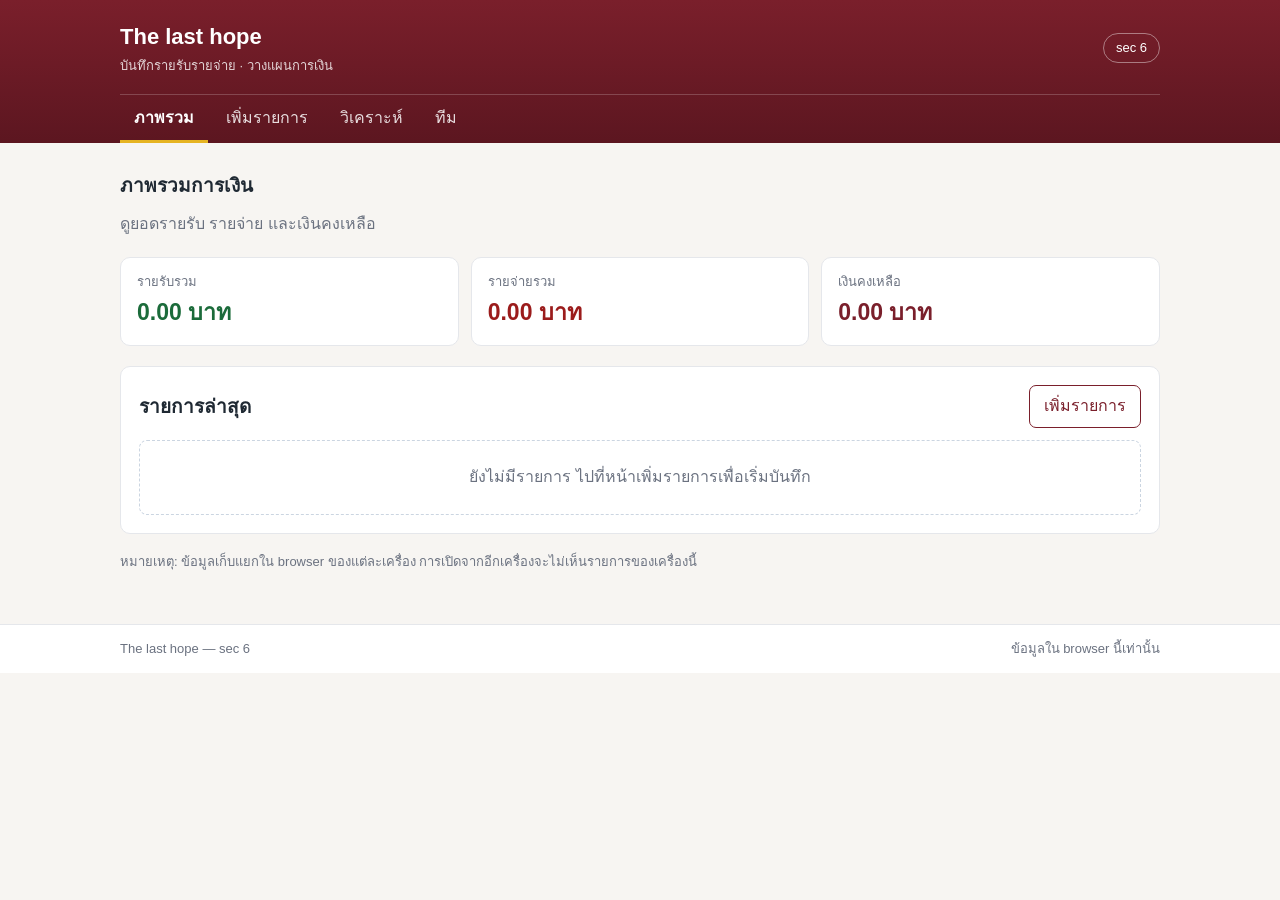
<file: docs/index.html>
<!doctype html>
<html lang="th">
<head>
  <meta charset="utf-8">
  <meta name="viewport" content="width=device-width, initial-scale=1">
  <title>The last hope | บันทึกรายรับรายจ่าย</title>
  <style>
    :root {
      --maroon: #7a1f2b;
      --maroon-dark: #5c1620;
      --gold: #e6b422;
      --ink: #1f2933;
      --muted: #6b7280;
      --line: #e5e7eb;
      --bg: #f7f5f2;
      --card: #fff;
      --green: #1b6b3a;
      --red: #9b1c1c;
    }
    * { box-sizing: border-box; }
    body { margin: 0; background: var(--bg); color: var(--ink); font: 16px/1.55 "Segoe UI", Tahoma, sans-serif; }
    button, input, select { font: inherit; }
    .site-header { background: linear-gradient(180deg, var(--maroon), var(--maroon-dark)); color: #fff; }
    .header-inner, main, .footer-inner { width: min(100% - 32px, 1040px); margin: 0 auto; }
    .header-inner { padding: 20px 0 0; }
    .brand { display: flex; justify-content: space-between; align-items: center; gap: 16px; }
    .brand h1 { margin: 0; font-size: 22px; }
    .brand p { margin: 2px 0 0; opacity: .82; font-size: 13px; }
    .section-pill { border: 1px solid rgba(255,255,255,.42); border-radius: 999px; padding: 4px 12px; font-size: 13px; white-space: nowrap; }
    nav { display: flex; gap: 4px; overflow-x: auto; margin-top: 18px; border-top: 1px solid rgba(255,255,255,.2); }
    nav button { flex: 0 0 auto; border: 0; border-bottom: 3px solid transparent; padding: 11px 14px 9px; background: transparent; color: #fff; opacity: .86; cursor: pointer; }
    nav button:hover, nav button.active { opacity: 1; }
    nav button.active { border-bottom-color: var(--gold); font-weight: 700; }
    main { padding: 28px 0 52px; }
    h2 { margin: 0 0 12px; font-size: 19px; }
    .lead { margin: 0 0 20px; color: var(--muted); }
    .stat-grid { display: grid; grid-template-columns: repeat(auto-fit, minmax(190px, 1fr)); gap: 12px; margin-bottom: 20px; }
    .stat, .panel { background: var(--card); border: 1px solid var(--line); border-radius: 10px; }
    .stat { padding: 14px 16px; }
    .stat-label { display: block; color: var(--muted); font-size: 13px; }
    .stat-value { display: block; margin-top: 3px; color: var(--maroon); font-size: 23px; font-weight: 700; font-variant-numeric: tabular-nums; }
    .stat.good .stat-value { color: var(--green); }
    .stat.bad .stat-value { color: var(--red); }
    .panel { padding: 18px; margin-bottom: 18px; }
    .panel-heading { display: flex; justify-content: space-between; align-items: center; gap: 12px; margin-bottom: 12px; }
    .panel-heading h2 { margin: 0; }
    .btn { display: inline-flex; justify-content: center; align-items: center; min-height: 40px; border: 1px solid var(--maroon); border-radius: 7px; padding: 8px 14px; background: var(--maroon); color: #fff; text-decoration: none; cursor: pointer; }
    .btn:hover { background: var(--maroon-dark); }
    .btn.secondary { background: #fff; color: var(--maroon); }
    .btn.danger { min-height: 32px; padding: 4px 9px; border-color: #edc4c4; background: #fff; color: var(--red); }
    .field { margin-bottom: 14px; }
    .field label { display: block; margin-bottom: 5px; color: var(--muted); font-size: 13px; }
    .field input, .field select { width: 100%; min-height: 42px; border: 1px solid #cbd5e1; border-radius: 7px; padding: 8px 10px; background: #fff; color: var(--ink); }
    .field input:focus, .field select:focus, button:focus-visible { outline: 3px solid rgba(230,180,34,.55); outline-offset: 2px; }
    .form-grid { display: grid; grid-template-columns: repeat(2, minmax(0, 1fr)); gap: 0 16px; }
    .form-grid .wide { grid-column: 1 / -1; }
    .table-wrap { width: 100%; overflow-x: auto; }
    table { width: 100%; border-collapse: collapse; min-width: 600px; }
    th, td { padding: 10px 12px; border-bottom: 1px solid var(--line); text-align: left; font-size: 14px; }
    th { background: #f1ede8; color: var(--muted); font-size: 13px; font-weight: 600; }
    tr:last-child td { border-bottom: 0; }
    .num { text-align: right; white-space: nowrap; font-variant-numeric: tabular-nums; }
    .badge { display: inline-block; margin-right: 6px; border-radius: 999px; padding: 2px 9px; background: #e6f5ec; color: var(--green); font-size: 12px; font-weight: 700; white-space: nowrap; }
    .badge.expense { background: #fdecec; color: var(--red); }
    .empty { border: 1px dashed #cbd5e1; border-radius: 8px; padding: 24px 12px; color: var(--muted); text-align: center; }
    .bar-row { display: grid; grid-template-columns: minmax(90px, 150px) 1fr minmax(95px, 130px); align-items: center; gap: 10px; padding: 8px 0; }
    .bar-track { height: 14px; overflow: hidden; border-radius: 7px; background: #efeae4; }
    .bar-fill { height: 100%; border-radius: inherit; background: var(--maroon); }
    .advice { border-left: 4px solid var(--gold); padding: 3px 0 3px 14px; font-size: 17px; }
    .note { margin: 10px 0 0; color: var(--muted); font-size: 13px; }
    .member-grid { display: grid; grid-template-columns: repeat(auto-fit, minmax(220px, 1fr)); gap: 12px; }
    .member { border: 1px solid var(--line); border-radius: 8px; padding: 16px; background: #fff; }
    .member-name { font-weight: 700; }
    .member-id, .member-role { color: var(--muted); font-size: 13px; }
    .member-role { margin-top: 8px; color: var(--maroon); }
    [hidden] { display: none !important; }
    footer { border-top: 1px solid var(--line); padding: 14px 0; background: #fff; color: var(--muted); font-size: 13px; }
    .footer-inner { display: flex; justify-content: space-between; flex-wrap: wrap; gap: 6px 16px; }
    @media (max-width: 600px) {
      .brand h1 { font-size: 18px; }
      .brand p { max-width: 235px; }
      .section-pill { display: none; }
      .form-grid { grid-template-columns: 1fr; }
      .form-grid .wide { grid-column: auto; }
      .stat-value { font-size: 21px; }
      .bar-row { grid-template-columns: minmax(75px, 1fr) 1.5fr; }
      .bar-row .bar-amount { grid-column: 2; text-align: right; }
    }
  </style>
</head>
<body>
  <header class="site-header">
    <div class="header-inner">
      <div class="brand">
        <div>
          <h1>The last hope</h1>
          <p>บันทึกรายรับรายจ่าย · วางแผนการเงิน</p>
        </div>
        <span class="section-pill">sec 6</span>
      </div>
      <nav aria-label="เมนูหลัก">
        <button class="active" type="button" data-page="dashboard">ภาพรวม</button>
        <button type="button" data-page="records">เพิ่มรายการ</button>
        <button type="button" data-page="analysis">วิเคราะห์</button>
        <button type="button" data-page="team">ทีม</button>
      </nav>
    </div>
  </header>

  <main>
    <section id="dashboard-page">
      <h2>ภาพรวมการเงิน</h2>
      <p class="lead">ดูยอดรายรับ รายจ่าย และเงินคงเหลือ</p>
      <div class="stat-grid">
        <div class="stat good"><span class="stat-label">รายรับรวม</span><strong class="stat-value" id="dashboard-income">0.00 บาท</strong></div>
        <div class="stat bad"><span class="stat-label">รายจ่ายรวม</span><strong class="stat-value" id="dashboard-expense">0.00 บาท</strong></div>
        <div class="stat"><span class="stat-label">เงินคงเหลือ</span><strong class="stat-value" id="dashboard-balance">0.00 บาท</strong></div>
      </div>
      <section class="panel">
        <div class="panel-heading">
          <h2>รายการล่าสุด</h2>
          <button class="btn secondary" type="button" data-page="records">เพิ่มรายการ</button>
        </div>
        <div id="dashboard-list"></div>
      </section>
    </section>

    <section id="records-page" hidden>
      <h2>เพิ่มรายการรายรับหรือรายจ่าย</h2>
      <p class="lead">ระบุประเภทรายการ หมวดหมู่ รายละเอียด และจำนวนเงิน</p>
      <form id="transaction-form" class="panel">
        <div class="form-grid">
          <div class="field">
            <label for="type">ประเภทรายการ</label>
            <select id="type" name="type" required>
              <option value="income">รายรับ</option>
              <option value="expense">รายจ่าย</option>
            </select>
          </div>
          <div class="field">
            <label for="category">หมวดหมู่</label>
            <select id="category" name="category" required>
              <option>เงินเดือน</option><option>เงินค่าขนม</option><option>รายได้เสริม</option>
              <option>อาหาร</option><option>เดินทาง</option><option>ที่พักและบิล</option>
              <option>การศึกษา</option><option>สุขภาพ</option><option>บันเทิง</option>
              <option>ช้อปปิ้ง</option><option>อื่นๆ</option>
            </select>
          </div>
          <div class="field wide">
            <label for="detail">รายละเอียด</label>
            <input id="detail" name="detail" maxlength="100" placeholder="เช่น ค่าอาหารกลางวัน" required>
          </div>
          <div class="field">
            <label for="amount">จำนวนเงิน (บาท)</label>
            <input id="amount" name="amount" type="number" min="0.01" step="0.01" placeholder="0.00" required>
          </div>
        </div>
        <button class="btn" type="submit">บันทึกรายการ</button>
      </form>
      <section class="panel">
        <h2>รายการทั้งหมด</h2>
        <div id="all-list"></div>
      </section>
    </section>

    <section id="analysis-page" hidden>
      <h2>วิเคราะห์การใช้เงิน</h2>
      <p class="lead">คำแนะนำคำนวณจากรายการที่บันทึกใน browser นี้</p>
      <div class="stat-grid">
        <div class="stat good"><span class="stat-label">รายรับรวม</span><strong class="stat-value" id="analysis-income">0.00 บาท</strong></div>
        <div class="stat bad"><span class="stat-label">รายจ่ายรวม</span><strong class="stat-value" id="analysis-expense">0.00 บาท</strong></div>
        <div class="stat"><span class="stat-label">ใช้รายรับไปแล้ว</span><strong class="stat-value" id="analysis-rate">0.0%</strong></div>
        <div class="stat"><span class="stat-label">เงินคงเหลือ</span><strong class="stat-value" id="analysis-balance">0.00 บาท</strong></div>
      </div>
      <section class="panel">
        <h2>คำแนะนำ</h2>
        <p class="advice" id="advice">ยังไม่มีรายการรายจ่าย เพิ่มข้อมูลเพื่อเริ่มวิเคราะห์</p>
        <p class="note">เป็นการวิเคราะห์ตามกฎจากข้อมูลใน browser ไม่ได้ส่งข้อมูลไปยังบริการ AI ภายนอก</p>
      </section>
      <section class="panel">
        <h2>สัดส่วนรายจ่ายตามหมวด</h2>
        <div id="category-bars"></div>
      </section>
    </section>

    <section id="team-page" hidden>
      <h2>The last hope · sec 6</h2>
      <p class="lead">ระบบบันทึกรายรับและรายจ่าย</p>
      <div class="member-grid">
        <article class="member"><div class="member-name">นายวรวุฒิ สมสี</div><div class="member-id">65130045220</div><div class="member-role">Data Engineer</div></article>
        <article class="member"><div class="member-name">นายผดุงเกียรติ พิมโคตร</div><div class="member-id">66130043531</div><div class="member-role">QA / Test</div></article>
        <article class="member"><div class="member-name">นายภานุเทพ ชัยบุตร</div><div class="member-id">66130044134</div><div class="member-role">Project Lead (PM)</div></article>
        <article class="member"><div class="member-name">นายศักรินทร์ ปัญญาพ่อ</div><div class="member-id">66130046583</div><div class="member-role">Frontend Dev (HTML/CSS)</div></article>
      </div>
    </section>
    <p class="note">หมายเหตุ: ข้อมูลเก็บแยกใน browser ของแต่ละเครื่อง การเปิดจากอีกเครื่องจะไม่เห็นรายการของเครื่องนี้</p>
  </main>

  <footer><div class="footer-inner"><span>The last hope — sec 6</span><span>ข้อมูลใน browser นี้เท่านั้น</span></div></footer>

  <script>
    const storageKey = "the-last-hope-transactions-v1";
    let transactions = loadTransactions();

    function loadTransactions() {
      try {
        const saved = JSON.parse(localStorage.getItem(storageKey) || "[]");
        if (Array.isArray(saved)) return saved;
      } catch (error) {
        return [];
      }
      return [];
    }

    function saveTransactions() {
      localStorage.setItem(storageKey, JSON.stringify(transactions));
    }

    function money(value) {
      return new Intl.NumberFormat("th-TH", { minimumFractionDigits: 2, maximumFractionDigits: 2 }).format(value) + " บาท";
    }

    function totals() {
      let income = 0;
      let expense = 0;
      const categories = Object.create(null);
      for (const item of transactions) {
        if (item.type === "income") {
          income = income + item.amount;
        } else if (item.type === "expense") {
          expense = expense + item.amount;
          if (categories[item.category]) categories[item.category] = categories[item.category] + item.amount;
          else categories[item.category] = item.amount;
        }
      }
      return { income: income, expense: expense, balance: income - expense, categories: categories };
    }

    function makeCell(text, className) {
      const cell = document.createElement("td");
      cell.textContent = text;
      if (className) cell.className = className;
      return cell;
    }

    function makeRow(item, allowDelete) {
      const row = document.createElement("tr");
      const description = document.createElement("td");
      const badge = document.createElement("span");
      badge.className = item.type === "income" ? "badge" : "badge expense";
      badge.textContent = item.type === "income" ? "รายรับ" : "รายจ่าย";
      description.appendChild(badge);
      description.appendChild(document.createTextNode(item.detail));
      row.appendChild(description);
      row.appendChild(makeCell(item.category, "category-cell"));
      row.appendChild(makeCell(money(item.amount), "num"));
      row.appendChild(makeCell(new Date(item.createdAt).toLocaleDateString("th-TH"), "date-cell"));
      if (allowDelete) {
        const actionCell = document.createElement("td");
        const deleteButton = document.createElement("button");
        deleteButton.type = "button";
        deleteButton.className = "btn danger";
        deleteButton.textContent = "ลบ";
        deleteButton.addEventListener("click", function () {
          transactions = transactions.filter(function (record) { return record.id !== item.id; });
          saveTransactions();
          render();
        });
        actionCell.appendChild(deleteButton);
        row.appendChild(actionCell);
      }
      return row;
    }

    function fillList(elementId, list, allowDelete) {
      const container = document.getElementById(elementId);
      container.replaceChildren();
      if (list.length === 0) {
        const empty = document.createElement("div");
        empty.className = "empty";
        empty.textContent = "ยังไม่มีรายการ ไปที่หน้าเพิ่มรายการเพื่อเริ่มบันทึก";
        container.appendChild(empty);
        return;
      }
      const wrapper = document.createElement("div");
      wrapper.className = "table-wrap";
      const table = document.createElement("table");
      const thead = document.createElement("thead");
      const headRow = document.createElement("tr");
      for (const label of ["รายการ", "หมวดหมู่", "จำนวนเงิน", "วันที่"]) {
        const cell = document.createElement("th");
        cell.textContent = label;
        if (label === "จำนวนเงิน") cell.className = "num";
        headRow.appendChild(cell);
      }
      if (allowDelete) {
        const actionHeading = document.createElement("th");
        actionHeading.textContent = "";
        headRow.appendChild(actionHeading);
      }
      thead.appendChild(headRow);
      const tbody = document.createElement("tbody");
      for (const item of list) tbody.appendChild(makeRow(item, allowDelete));
      table.appendChild(thead);
      table.appendChild(tbody);
      wrapper.appendChild(table);
      container.appendChild(wrapper);
    }

    function renderAnalysis(summary) {
      document.getElementById("analysis-income").textContent = money(summary.income);
      document.getElementById("analysis-expense").textContent = money(summary.expense);
      const rate = summary.income > 0 ? summary.expense * 100 / summary.income : 0;
      document.getElementById("analysis-rate").textContent = rate.toFixed(1) + "%";
      document.getElementById("analysis-balance").textContent = money(summary.balance);

      let largestCategory = "";
      let largestAmount = 0;
      const bars = document.getElementById("category-bars");
      bars.replaceChildren();
      for (const category of Object.keys(summary.categories)) {
        const amount = summary.categories[category];
        if (amount > largestAmount) {
          largestAmount = amount;
          largestCategory = category;
        }
        const row = document.createElement("div");
        row.className = "bar-row";
        const label = document.createElement("span");
        label.textContent = category;
        const track = document.createElement("div");
        track.className = "bar-track";
        const fill = document.createElement("div");
        fill.className = "bar-fill";
        fill.style.width = summary.expense > 0 ? (amount * 100 / summary.expense) + "%" : "0%";
        track.appendChild(fill);
        const amountLabel = document.createElement("span");
        amountLabel.className = "bar-amount num";
        amountLabel.textContent = money(amount);
        row.appendChild(label);
        row.appendChild(track);
        row.appendChild(amountLabel);
        bars.appendChild(row);
      }

      let advice = "รายจ่ายยังอยู่ในระดับที่รับมือได้ ลองบันทึกต่อเนื่องและกันเงินออมก่อนใช้จ่าย";
      if (summary.expense === 0) advice = "ยังไม่มีรายการรายจ่าย เพิ่มข้อมูลเพื่อเริ่มวิเคราะห์";
      else if (summary.income === 0) advice = "ยังไม่มีรายรับที่บันทึกไว้ ลองเพิ่มรายรับเพื่อเปรียบเทียบ";
      else if (summary.expense > summary.income) advice = "รายจ่ายมากกว่ารายรับ ลองทบทวนหมวด " + largestCategory;
      else if (rate >= 80) advice = "ใช้รายรับไปแล้ว " + rate.toFixed(1) + "% ลองกำหนดงบรายสัปดาห์และลดหมวด " + largestCategory;
      else if (largestAmount * 100 / summary.expense >= 40) advice = "หมวด " + largestCategory + " เป็น " + (largestAmount * 100 / summary.expense).toFixed(1) + "% ของรายจ่าย ลองกำหนดงบให้ชัดเจน";
      document.getElementById("advice").textContent = advice;
      if (Object.keys(summary.categories).length === 0) {
        const empty = document.createElement("div");
        empty.className = "empty";
        empty.textContent = "ยังไม่มีข้อมูลรายจ่ายให้วิเคราะห์";
        bars.appendChild(empty);
      }
    }

    function render() {
      const summary = totals();
      document.getElementById("dashboard-income").textContent = money(summary.income);
      document.getElementById("dashboard-expense").textContent = money(summary.expense);
      document.getElementById("dashboard-balance").textContent = money(summary.balance);
      const latest = transactions.slice().sort(function (left, right) { return right.createdAt.localeCompare(left.createdAt); });
      fillList("dashboard-list", latest.slice(0, 5), false);
      fillList("all-list", latest, true);
      renderAnalysis(summary);
    }

    function showPage(pageName) {
      for (const section of document.querySelectorAll("main > section[id$='-page']")) {
        section.hidden = section.id !== pageName + "-page";
      }
      for (const button of document.querySelectorAll("nav button[data-page]")) {
        button.classList.toggle("active", button.dataset.page === pageName);
      }
      window.scrollTo(0, 0);
    }

    document.querySelectorAll("[data-page]").forEach(function (button) {
      button.addEventListener("click", function () { showPage(button.dataset.page); });
    });

    document.getElementById("transaction-form").addEventListener("submit", function (event) {
      event.preventDefault();
      const form = event.currentTarget;
      const amount = Number(form.elements.amount.value);
      const detail = form.elements.detail.value.trim();
      if (!Number.isFinite(amount) || amount <= 0 || detail === "") {
        window.alert("กรุณากรอกรายละเอียดและจำนวนเงินที่มากกว่า 0");
        return;
      }
      transactions.push({
        id: String(Date.now()) + "-" + String(Math.random()),
        type: form.elements.type.value,
        category: form.elements.category.value,
        detail: detail,
        amount: amount,
        createdAt: new Date().toISOString()
      });
      saveTransactions();
      form.reset();
      render();
      showPage("dashboard");
    });

    render();
  </script>
</body>
</html>
</file>
